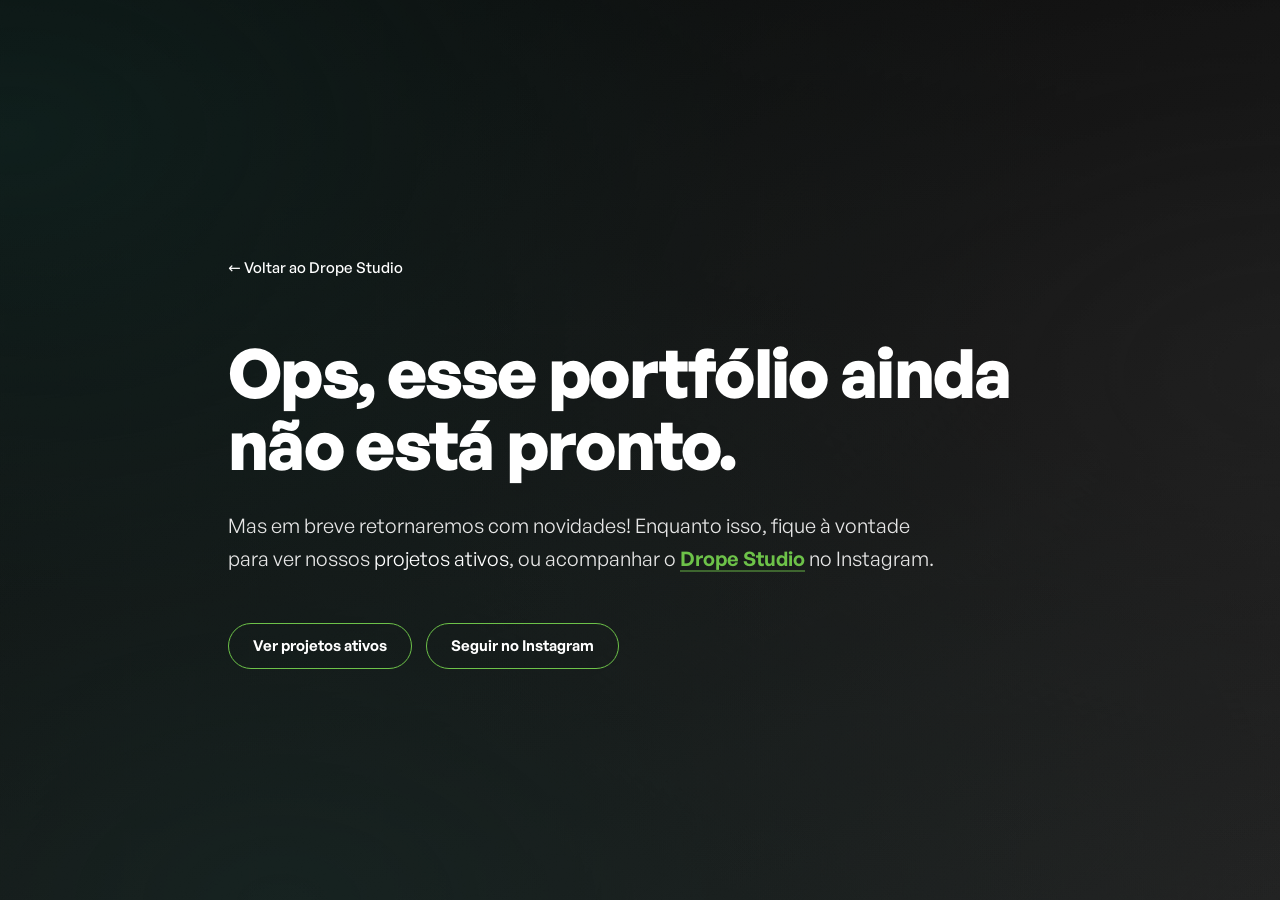
<file: em-breve.html>
<!DOCTYPE html>
<html lang="pt-BR">
<head>
<meta charset="UTF-8">
<meta name="robots" content="noindex">
<meta name="viewport" content="width=device-width, initial-scale=1, viewport-fit=cover">
<title>Em breve | Drope Studio</title>
<link rel="icon" href="[data-uri]">
<style>
@font-face{font-family:"General Sans";font-style:normal;font-weight:300;font-display:swap;src:url([data-uri]) format("opentype");}
@font-face{font-family:"General Sans";font-style:normal;font-weight:400;font-display:swap;src:url([data-uri]) format("opentype");}
@font-face{font-family:"General Sans";font-style:normal;font-weight:500;font-display:swap;src:url([data-uri]) format("opentype");}
@font-face{font-family:"General Sans";font-style:normal;font-weight:600;font-display:swap;src:url([data-uri]) format("opentype");}
@font-face{font-family:"General Sans";font-style:normal;font-weight:700;font-display:swap;src:url([data-uri]) format("opentype");}

:root{--g3:#3B903F;--g2:#6DC249;--font:"General Sans",system-ui,-apple-system,"Segoe UI",Helvetica,Arial,sans-serif}
*{box-sizing:border-box;margin:0;padding:0}
body{font-family:var(--font);background:#fff;color:#000;line-height:1.6;-webkit-font-smoothing:antialiased}
img{display:block;width:100%;height:auto}
a{color:inherit;text-decoration:none}
.wrap{max-width:1200px;margin:0 auto;padding:0 24px}
header{position:sticky;top:0;z-index:10;background:#fff;border-bottom:1px solid #ececec}
.nav{display:flex;justify-content:flex-start;align-items:center;height:72px}
.back{font-size:15px;font-weight:500;color:#215733}
.back:hover{color:var(--g3)}
.info{background:#161616;color:#fff;padding:96px 0}
.info h1{font-size:clamp(36px,5vw,64px);font-weight:700;letter-spacing:-.02em;line-height:1.05}
.label{font-size:13px;font-weight:600;letter-spacing:.16em;text-transform:uppercase;color:var(--g2);margin:56px 0 16px}
.tag{font-size:13px;font-weight:600;letter-spacing:.12em;color:#fff;margin-bottom:14px}
.info p{font-size:17px;color:#d6d6d6;max-width:72ch}
.info .deliv{margin-top:20px;color:#fff}
.lang{margin-top:64px;padding-top:56px;border-top:1px solid #2a2a2a}
.gallery{display:block;padding:0;margin:0;width:100%}
.shot{margin:0;width:100%}
.credits{padding:96px 0}
.credits h2{font-size:clamp(28px,4vw,40px);font-weight:700;letter-spacing:-.02em;margin-bottom:40px}
.credits dl{display:grid;grid-template-columns:repeat(4,1fr);gap:28px}
.credits dt{font-size:13px;font-weight:600;letter-spacing:.12em;text-transform:uppercase;color:var(--g3);margin-bottom:6px}
.credits dd{font-size:17px}
.credits a.ig{color:var(--g3);border-bottom:1px solid var(--g3)}
footer{background:#000;color:#8a8a8a;padding:28px 0;font-size:13px;text-align:center}
@media (max-width:900px){ .credits dl{grid-template-columns:1fr 1fr} }
@media (max-width:600px){ .gallery{columns:1} .credits dl{grid-template-columns:1fr} .info{padding:64px 0} }

.zoomable{cursor:zoom-in}
.lightbox{position:fixed;inset:0;background:rgba(0,0,0,.94);display:flex;align-items:center;justify-content:center;z-index:100;padding:24px;cursor:zoom-out}
.lightbox img{max-width:100%;max-height:100%;width:auto;height:auto;object-fit:contain}
.lightbox button{position:absolute;top:18px;right:22px;background:none;border:none;color:#fff;font-size:36px;line-height:1;cursor:pointer;font-family:inherit}

.lightbox .seta{position:absolute;top:50%;transform:translateY(-50%);background:rgba(255,255,255,.08);border:none;color:#fff;font-size:56px;line-height:1;width:56px;height:72px;border-radius:8px;cursor:pointer;font-family:inherit}
.lightbox .seta:hover{background:rgba(255,255,255,.2)}
.lightbox .esq{left:14px}
.lightbox .dir{right:14px}
.lightbox .fechar{font-size:36px}
.lightbox .contador{position:absolute;bottom:18px;left:50%;transform:translateX(-50%);color:#bbb;font-size:14px;letter-spacing:.08em}
@media (max-width:600px){ .lightbox .seta{width:44px;height:56px;font-size:40px} }

/* Cabeçalho com botão Fale conosco e rolagem até o contato */
header .nav{justify-content:space-between;gap:16px}
#contato{scroll-margin-top:72px}

/* Botão igual ao da home: contorno circular e preenchimento que desliza no hover */
:root{--g4:#215733}
.btn{position:relative;overflow:hidden;isolation:isolate;display:inline-block;padding:13px 24px;border:1.5px solid var(--g3);border-radius:999px;color:var(--g4);background:transparent;font-weight:600;font-size:15px;line-height:1.2;transition:color .35s ease,border-color .35s ease,transform .25s ease}
.btn::before{content:"";position:absolute;inset:0;background:var(--g3);transform:translateX(-101%);transition:transform .45s cubic-bezier(.2,.7,.2,1);z-index:-1}
.btn:hover{background:transparent;color:#fff;transform:translateY(-2px)}
.btn:hover::before{transform:translateX(0)}
.btn:active{transform:translateY(0)}
.btn:focus-visible{outline:2px solid var(--g3);outline-offset:4px}
header .nav .btn{padding:13px 24px;font-size:15px}
@media (prefers-reduced-motion:reduce){ .btn,.btn::before{transition:none} }

/* Contatos e rodapé no padrão da home */
.ct{background:#000;color:#fff;padding:112px 0 96px;font-family:"General Sans",system-ui,-apple-system,"Segoe UI",Helvetica,Arial,sans-serif}
.ct .ct-logo{width:min(380px,80%);height:auto;display:block;margin-bottom:72px}
.ct h2{font-size:clamp(36px,5.2vw,60px);font-weight:700;line-height:1.05;letter-spacing:-.025em;color:#fff}
.ct .ct-intro{margin-top:22px;font-size:17px;line-height:1.6;color:#d6dcd8}
.ct .ct-mail{display:inline-block;margin-top:44px;font-size:clamp(22px,3.2vw,34px);font-weight:700;color:#6DC249;transition:color .2s}
.ct .ct-mail:hover{color:#fff}
.ct .ct-social{display:flex;flex-wrap:wrap;gap:12px;margin-top:40px}
.ct .ct-social a{display:inline-flex;align-items:center;gap:10px;border:1px solid #2a2a2a;border-radius:999px;padding:12px 22px;font-size:15px;font-weight:600;color:#fff;transition:border-color .25s,color .25s}
.ct .ct-social a:hover{border-color:#6DC249;color:#6DC249}
.ct .ct-social a:focus-visible,.ct-foot a:focus-visible{outline:2px solid #6DC249;outline-offset:4px}
.ct .ct-social svg{flex-shrink:0}
.ct-foot{background:#000;border-top:1px solid #1b1b1b;padding:30px 0;color:#8a938d;font-size:14px;font-family:"General Sans",system-ui,-apple-system,"Segoe UI",Helvetica,Arial,sans-serif}
.ct-foot .row{max-width:1200px;margin:0 auto;padding:0 24px;display:grid;grid-template-columns:1fr auto 1fr;align-items:center;gap:16px}
.ct-foot img{height:22px;width:auto}
.ct-foot .r{text-align:right}
.ct-foot a{color:#9fc4ea}
@media (max-width:900px){
  .ct{padding:88px 0 72px}
  .ct .ct-logo{margin-bottom:56px}
}
@media (max-width:600px){
  .ct-foot .row{grid-template-columns:1fr;text-align:center;justify-items:center}
  .ct-foot .r{text-align:center}
}

/* ===== Versão preta: fundo grafite degradê, textos e ícones brancos ===== */
html{background:linear-gradient(160deg,#0A0A0A 0%,#1E1E1E 100%);min-height:100%}
body{background:transparent;color:#fff}
header{background:rgba(10,10,10,.92);border-bottom:1px solid #222}
.nav ul a{color:#fff}
.nav ul a:hover{color:#6DC249}
.nav ul a::after{background:#6DC249}
.back{color:#fff}
.back:hover{color:#6DC249}
.menu-btn span{background:#fff}
.nav ul.open{background:#0A0A0A;border-bottom:1px solid #222}
.btn{color:#fff;border-color:#6DC249}
.btn::before{background:#6DC249}
.btn:hover{color:#000}
.btn.solid{background:#6DC249;color:#000}
.btn.solid::before{background:#fff}
.btn.solid:hover{color:#000}
.eyebrow,.sob-sub,.sob-item h3 .num,.card .num,.step .n,.sob h2 .g,h1 span{color:#6DC249}
h1,h2,h3,.sob-titulo,.sob-item h3,.work-head h2,.credits h2{color:#fff}
p,.lead,.sob-texto,.card p,.step p{color:#e6e6e6}
.resposta,.contato-intro,.ct-intro{color:#cfd6d1}
.hero-visual{background:#fff}
.muted{background:transparent}
.card{background:transparent;border-color:#2a2a2a}
.sob-item{border-top-color:#2a2a2a}
.sob-lista-4 .sob-item,.step{border-top-color:#6DC249}
.sob-bloco-foto .foto{background:#111}
.credits dt{color:#6DC249}
.credits dd{color:#fff}
.credits a.ig{color:#6DC249;border-color:#6DC249}
.ct{background:transparent}
.ct h2{color:#fff}
.ct .ct-mail{color:#6DC249}
.ct .ct-social a{color:#fff;border-color:#2a2a2a}
.ct .ct-social a:hover{color:#6DC249;border-color:#6DC249}
.ct-foot{background:transparent;border-top-color:#222;color:#9aa39d}
.ct-foot a{color:#6DC249}

/* Fundo: luz suave e difusa em verde #12312C e grafite #333333, sem filtro (sem pixel) e com grão fino */
body::before{content:"";position:fixed;inset:-20%;pointer-events:none;z-index:-2;
  background:
    radial-gradient(60% 55% at 15% 25%, rgba(18,49,44,.50) 0%, rgba(18,49,44,.26) 38%, rgba(18,49,44,.08) 68%, rgba(18,49,44,0) 100%),
    radial-gradient(55% 50% at 86% 44%, rgba(51,51,51,.30) 0%, rgba(51,51,51,.13) 44%, rgba(51,51,51,0) 100%),
    radial-gradient(60% 55% at 30% 86%, rgba(18,49,44,.40) 0%, rgba(18,49,44,.18) 44%, rgba(18,49,44,0) 100%),
    radial-gradient(50% 45% at 92% 92%, rgba(51,51,51,.22) 0%, rgba(51,51,51,0) 100%);
  animation:blobsDrift 45s ease-in-out infinite alternate;will-change:transform}
body::after{content:"";position:fixed;inset:0;pointer-events:none;z-index:-1;
  background-image:url("[data-uri]");background-size:220px 220px;opacity:.05;mix-blend-mode:overlay}
@keyframes blobsDrift{
  from{transform:translate3d(0,0,0) scale(1)}
  to{transform:translate3d(-2.5%,2%,0) scale(1.05)}
}
@media (prefers-reduced-motion:reduce){ body::before{animation:none} }

/* ===== Página em breve ===== */
html{background:linear-gradient(160deg,#0A0A0A 0%,#1E1E1E 100%);min-height:100%}
body{background:transparent;color:#fff;font-family:"General Sans",system-ui,-apple-system,"Segoe UI",Helvetica,Arial,sans-serif}
body::before{content:"";position:fixed;inset:-20%;pointer-events:none;z-index:-2;
  background:
    radial-gradient(60% 55% at 15% 25%, rgba(18,49,44,.50) 0%, rgba(18,49,44,.26) 38%, rgba(18,49,44,.08) 68%, rgba(18,49,44,0) 100%),
    radial-gradient(55% 50% at 86% 44%, rgba(51,51,51,.30) 0%, rgba(51,51,51,.13) 44%, rgba(51,51,51,0) 100%),
    radial-gradient(60% 55% at 30% 86%, rgba(18,49,44,.40) 0%, rgba(18,49,44,.18) 44%, rgba(18,49,44,0) 100%),
    radial-gradient(50% 45% at 92% 92%, rgba(51,51,51,.22) 0%, rgba(51,51,51,0) 100%);
  animation:blobsDrift 45s ease-in-out infinite alternate;will-change:transform}
@keyframes blobsDrift{from{transform:translate3d(0,0,0) scale(1)}to{transform:translate3d(-2.5%,2%,0) scale(1.05)}}
.soon{min-height:100vh;display:flex;align-items:center;padding:120px 0 96px}
.soon .wrap{max-width:880px;margin:0 auto;padding:0 28px}
.soon .back{display:inline-block;color:#fff;font-size:15px;font-weight:500;margin-bottom:56px;transition:color .25s}
.soon .back:hover{color:#6DC249}
.soon .proj{font-size:13px;font-weight:600;letter-spacing:.16em;text-transform:uppercase;color:#6DC249;margin-bottom:22px;opacity:0;transform:translateY(12px);animation:rise .8s ease .1s forwards}
.soon h1{font-size:clamp(38px,6vw,68px);font-weight:700;line-height:1.05;letter-spacing:-.025em;color:#fff;opacity:0;transform:translateY(16px);animation:rise .9s ease .25s forwards}
.soon .msg{margin-top:30px;font-size:clamp(17px,2vw,20px);line-height:1.65;color:#e6e6e6;max-width:60ch;opacity:0;transform:translateY(16px);animation:rise .9s ease .45s forwards}
.soon .msg a.ink{color:#fff;background-image:linear-gradient(#fff,#fff);background-size:0 1px;background-repeat:no-repeat;background-position:0 100%;transition:background-size .35s ease}
.soon .msg a.ink:hover{background-size:100% 1px}
.soon .msg a.drope{color:#6DC249;font-weight:600;text-decoration:underline;text-decoration-color:rgba(109,194,73,.45);text-underline-offset:4px;transition:text-decoration-color .25s}
.soon .msg a.drope:hover{color:#6DC249;text-decoration-color:#6DC249;text-decoration-thickness:2px}
.soon .actions{margin-top:48px;display:flex;gap:14px;flex-wrap:wrap;opacity:0;transform:translateY(16px);animation:rise .9s ease .65s forwards}
.soon .btn{position:relative;overflow:hidden;isolation:isolate;display:inline-block;padding:13px 24px;border:1.5px solid #6DC249;border-radius:999px;color:#fff;background:transparent;font-weight:600;font-size:15px;transition:color .35s ease,transform .25s ease}
.soon .btn::before{content:"";position:absolute;inset:0;background:#6DC249;transform:translateX(-101%);transition:transform .45s cubic-bezier(.2,.7,.2,1);z-index:-1}
.soon .btn:hover{color:#000;transform:translateY(-2px)}
.soon .btn:hover::before{transform:translateX(0)}
.soon .btn:focus-visible,.soon a:focus-visible{outline:2px solid #6DC249;outline-offset:4px}
@keyframes rise{to{opacity:1;transform:translateY(0)}}
@media (prefers-reduced-motion:reduce){
  body::before{animation:none}
  .soon .proj,.soon h1,.soon .msg,.soon .actions{animation:none;opacity:1;transform:none}
}
</style>
</head>
<body>

<main class="soon">
  <div class="wrap">
    <a class="back" href="index.html">← Voltar ao Drope Studio</a>
    <p class="proj" id="proj" hidden></p>
    <h1>Ops, esse portfólio ainda não está pronto.</h1>
    <p class="msg">Mas em breve retornaremos com novidades! Enquanto isso, fique à vontade para ver nossos <a class="ink" href="index.html#projetos">projetos ativos</a>, ou acompanhar o <a class="drope" href="https://www.instagram.com/drope.studio_/" target="_blank" rel="noopener">Drope Studio</a> no Instagram.</p>
    <div class="actions">
      <a class="btn" href="index.html#projetos">Ver projetos ativos</a>
      <a class="btn" href="https://www.instagram.com/drope.studio_/" target="_blank" rel="noopener">Seguir no Instagram</a>
    </div>
  </div>
</main>

<script>
(function(){
  /* Mostra o nome do projeto que foi clicado, vindo do link ?p=Nome */
  var p = new URLSearchParams(window.location.search).get('p');
  var el = document.getElementById('proj');
  if (p && p.trim()) { el.textContent = p.trim().slice(0, 80); el.hidden = false; }
  document.title = (p ? p + ' | ' : '') + 'Em breve | Drope Studio';
})();
</script>

</body>
</html>
</file>
